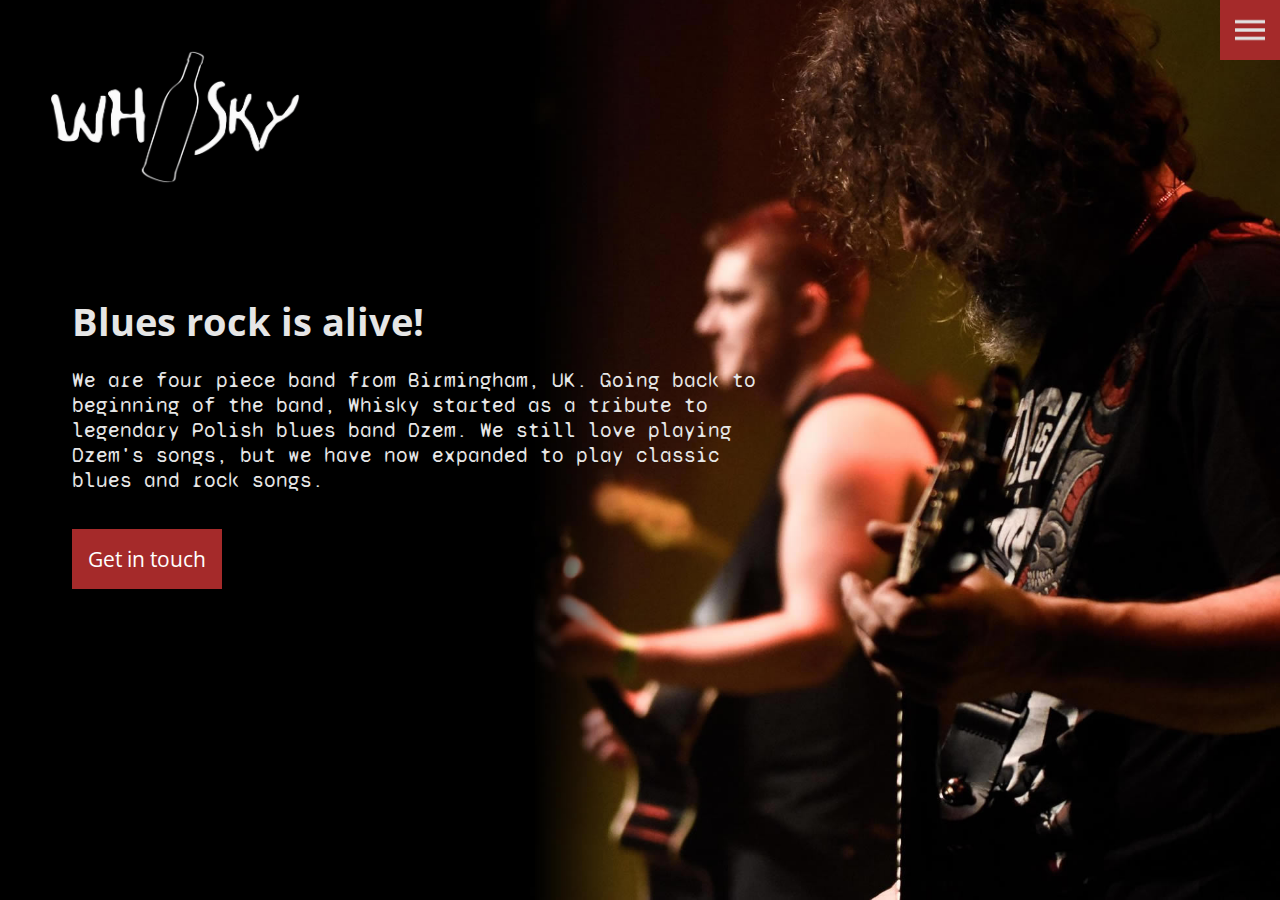
<file: index.html>
<!DOCTYPE html>
<html lang="en">
<head>
    <meta charset="UTF-8">
    <meta http-equiv="X-UA-Compatible" content="IE=edge">
    <meta name="viewport" content="width=device-width, initial-scale=1.0">
    <link rel="stylesheet" href="css/style.css">
    <title>Whisky - Birmingham's blues rock band</title>
</head>
<body>
    <header>
        <div class="logo">
            <img src="images/logo.png" alt="whisky">
        </div>
        <div class="toggle"></div>
        <div class="navigation">
            <ul>
                <li><a href="index.html">Home</a></li>
                <li><a href="music.html">Music</a></li>
                <li><a href="dates.html">Dates</a></li>
                <li><a href="contact.html">Contact</a></li>
            </ul>
            <div class="social-bar">
                <ul>
                    <li><a href="#facebook" target="_blank">
                        <img src="images/facebook.png" alt="facebook">
                    </a></li>
                    <li><a href="#youtube" target="_blank">
                        <img src="images/youtube.png" alt="youtube">
                    </a></li>
                    <li><a href="#instagram" target="_blank">
                        <img src="images/instagram.png" alt="instagram">
                    </a></li>
                </ul>
                <a href="mailto:mrocznys@gmail.com" class="email-icon">
                    <img src="images/email.png" alt="email">
                </a>
            </div>
        </div>
    </header>
    <section class="home">
        <img src="images/home-img.jpg" class="home-img" alt="">

        <div class="home-content">
            <h1>Blues rock is alive!</h1>
            <p>We are four piece band from Birmingham, UK. Going back to beginning of the band, Whisky started as a tribute to legendary Polish blues band Dzem. We still love playing Dzem's songs, but we have now expanded to play classic blues and rock songs.</p>
            <a href="contact.html" class="btn">Get in touch</a>
        </div>
    </section>
    <script src="js/script.js"></script>
</body>
</html>
</file>
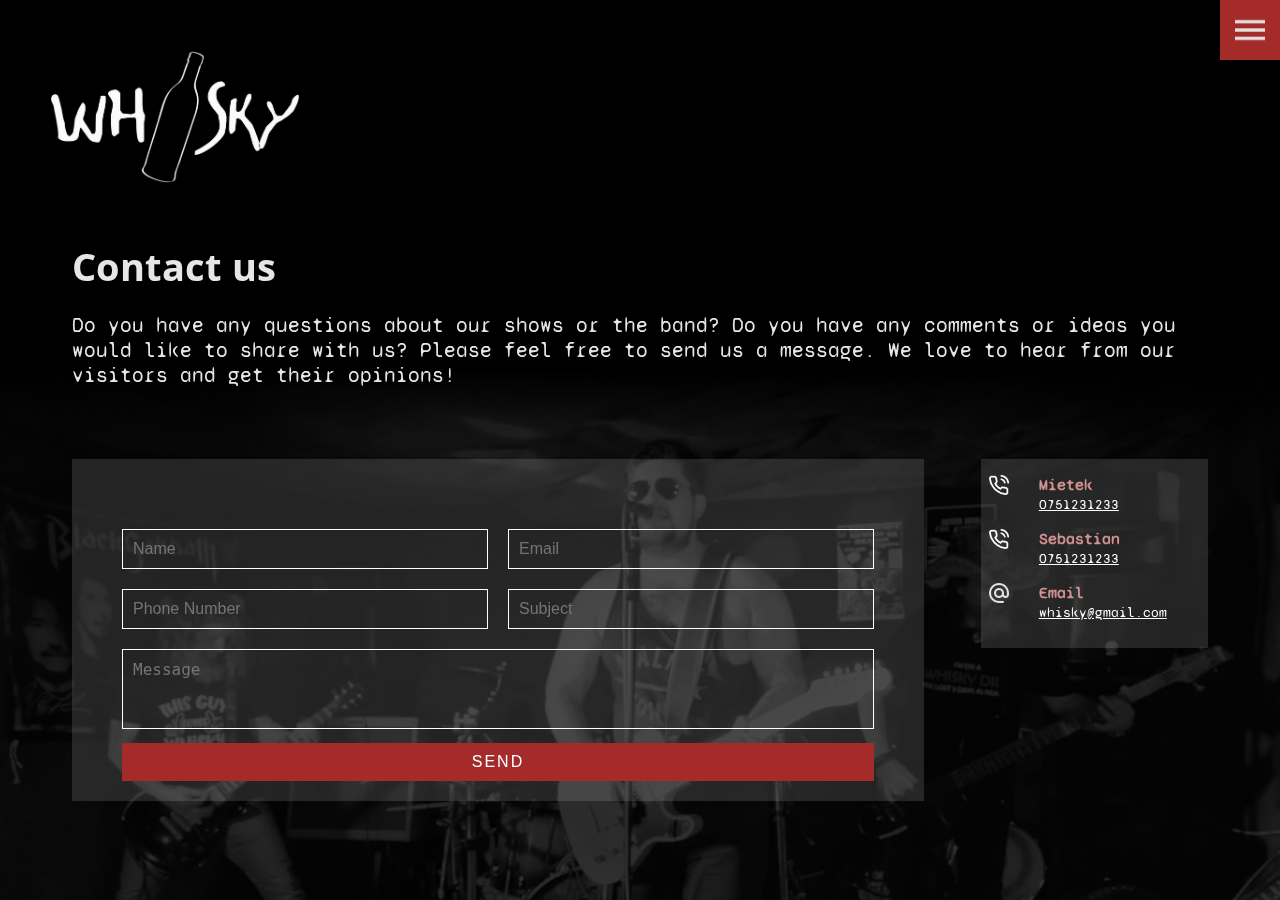
<file: contact.html>
<!DOCTYPE html>
<html lang="en">
<head>
    <meta charset="UTF-8">
    <meta http-equiv="X-UA-Compatible" content="IE=edge">
    <meta name="viewport" content="width=device-width, initial-scale=1.0">
    <link rel="stylesheet" href="css/style.css">
    <title>Whisky - Birmingham's blues rock band</title>
</head>
<body>
    <header>
        <div class="logo">
            <img src="images/logo.png" alt="whisky">
        </div>
        <div class="toggle"></div>
        <div class="navigation">
            <ul>
                <li><a href="index.html">Home</a></li>
                <li><a href="music.html">Music</a></li>
                <li><a href="dates.html">Dates</a></li>
                <li><a href="contact.html">Contact</a></li>
            </ul>
            <div class="social-bar">
                <ul>
                    <li><a href="#facebook" target="_blank">
                        <img src="images/facebook.png" alt="facebook">
                    </a></li>
                    <li><a href="#youtube" target="_blank">
                        <img src="images/youtube.png" alt="youtube">
                    </a></li>
                    <li><a href="#instagram" target="_blank">
                        <img src="images/instagram.png" alt="instagram">
                    </a></li>
                </ul>
                <a href="mailto:mrocznys@gmail.com" class="email-icon">
                    <img src="images/email.png" alt="email">
                </a>
            </div>
        </div>
    </header>
    <section>
        <img src="images/contact-img.jpg" class="contact-img" alt="">

       <div class="title">
           <h1>Contact us</h1>
           <p>
            Do you have any questions about our shows or the band? Do you have any comments or ideas you would like to share with us? Please feel free to send us a message. We love to hear from our visitors and get their opinions!
           </p>

       </div>

       <div class="contact">
           <div class="contact-form">
               <form action="">
                   <div class="row">
                       <div class="input50">
                           <input type="text" name="name" placeholder="Name" id="">
                       </div>
                       <div class="input50">
                        <input type="text" name="email" placeholder="Email" id="">
                        </div>
                    </div>
                    <div class="row">
                        <div class="input50">
                            <input type="text" name="phone" placeholder="Phone Number" id="">
                        </div>
                        <div class="input50">
                            <input type="text" name="subject" placeholder="Subject" id="">
                        </div>
                    </div>
                    <div class="row">
                        <div class="input100">
                            <textarea placeholder="Message"></textarea>
                        </div>
                   </div>
                   <div class="row">
                       <div class="input100">
                           <input type="submit" value="Send">
                       </div>
                   </div>
               </form>
           </div>
           <div class="contact-info">
               <div class="info-box">
                   <img src="images/call.png" class="contact-icon" alt="phone">
                   <div class="details">
                       <h4>Mietek</h4>
                       <a href="tel:+44751231233">0751231233</a>
                   </div>
               </div>
               <div class="info-box">
                <img src="images/call.png" class="contact-icon" alt="phone">
                <div class="details">
                    <h4>Sebastian</h4>
                    <a href="tel:+44751231233">0751231233</a>
                </div>
            </div>
            <div class="info-box">
                <img src="images/email.png" class="contact-icon" alt="email">
                <div class="details">
                    <h4>Email</h4>
                    <a href="mailto:whisky@gmail.com">whisky@gmail.com</a>
                </div>
            </div>
           </div>
       </div>
    </section>
    <script src="js/script.js"></script>
</body>
</html>
</file>
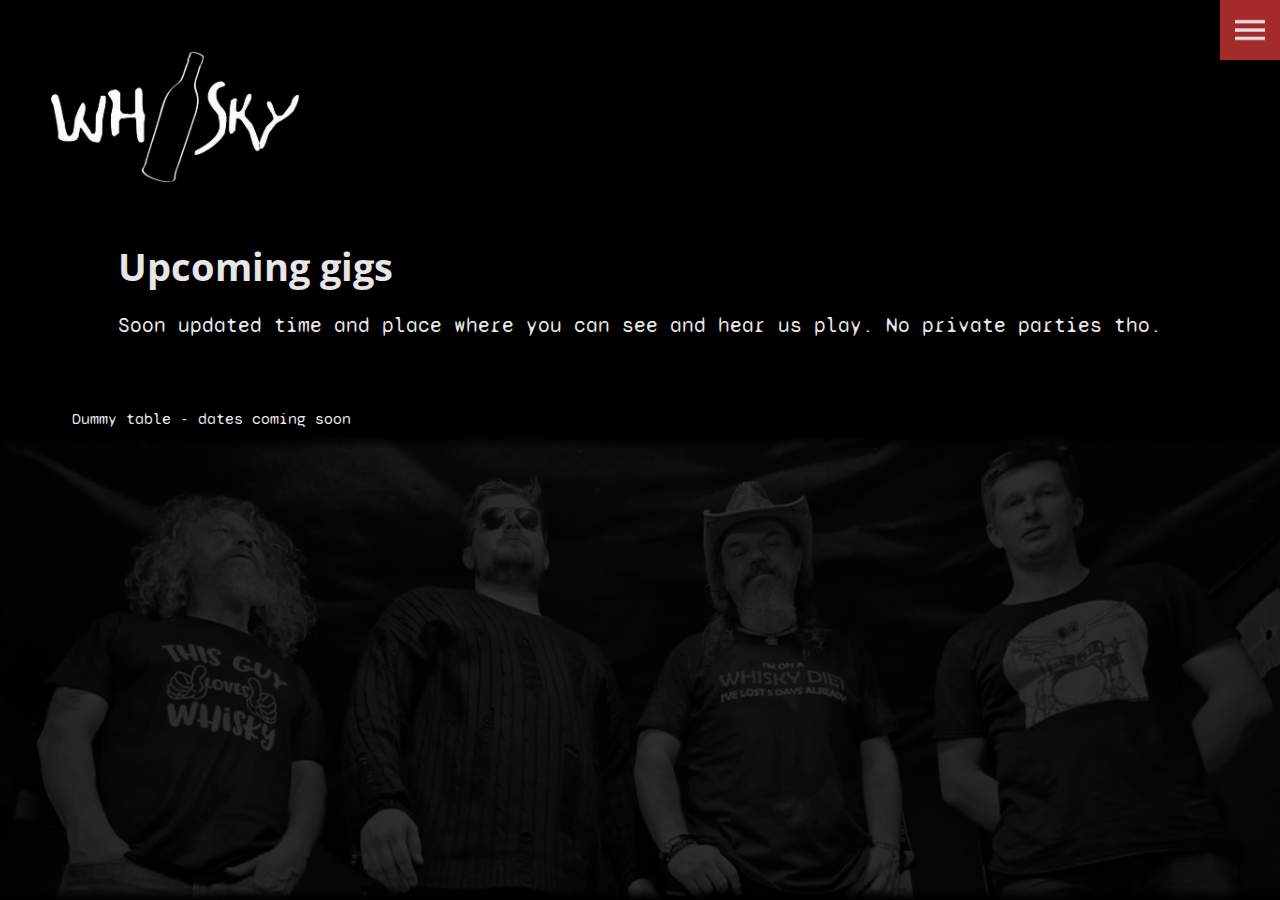
<file: dates.html>
<!DOCTYPE html>
<html lang="en">
<head>
    <meta charset="UTF-8">
    <meta http-equiv="X-UA-Compatible" content="IE=edge">
    <meta name="viewport" content="width=device-width, initial-scale=1.0">
    <link rel="stylesheet" href="css/style.css">
    <title>Whisky - Birmingham's blues rock band</title>
</head>
<body>
    <header>
        <div class="logo">
            <img src="images/logo.png" alt="whisky">
        </div>
        <div class="toggle"></div>
        <div class="navigation">
            <ul>
                <li><a href="index.html">Home</a></li>
                <li><a href="music.html">Music</a></li>
                <li><a href="dates.html">Dates</a></li>
                <li><a href="contact.html">Contact</a></li>
            </ul>
            <div class="social-bar">
                <ul>
                    <li><a href="#facebook" target="_blank">
                        <img src="images/facebook.png" alt="facebook">
                    </a></li>
                    <li><a href="#youtube" target="_blank">
                        <img src="images/youtube.png" alt="youtube">
                    </a></li>
                    <li><a href="#instagram" target="_blank">
                        <img src="images/instagram.png" alt="instagram">
                    </a></li>
                </ul>
                <a href="mailto:mrocznys@gmail.com" class="email-icon">
                    <img src="images/email.png" alt="email">
                </a>
            </div>
        </div>
    </header>
    <section>
        <img src="images/dates-img.jpg" class="contact-img" alt="">

       <div class="title">
           <h1>Upcoming gigs</h1>
           <p>
               Soon updated time and place where you can see and hear us play. No private parties tho.
           </p>

       </div>

       <div class="contact">
           Dummy table - dates coming soon
       </div>
    </section>
    <script src="js/script.js"></script>
</body>
</html>
</file>
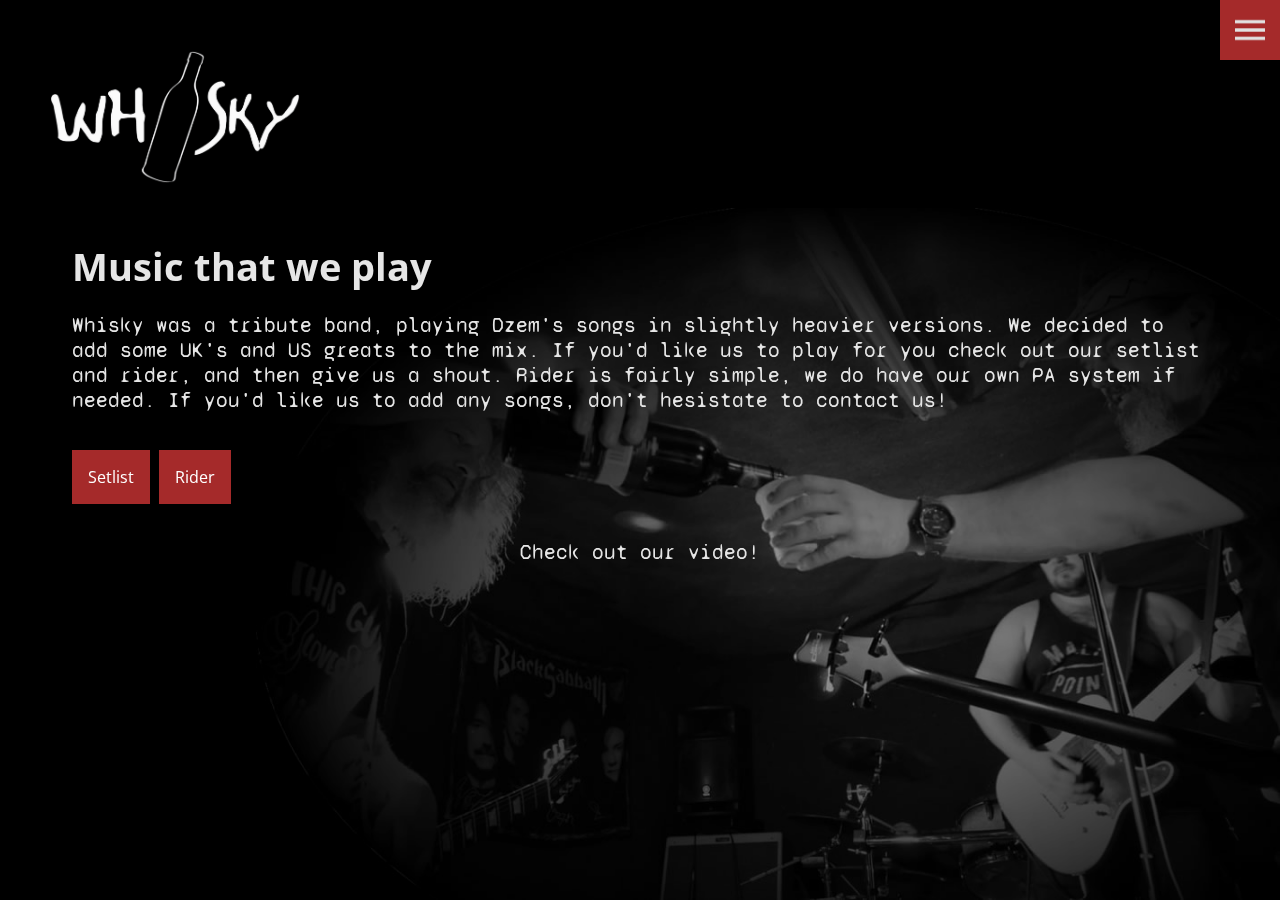
<file: music.html>
<!DOCTYPE html>
<html lang="en">
<head>
    <meta charset="UTF-8">
    <meta http-equiv="X-UA-Compatible" content="IE=edge">
    <meta name="viewport" content="width=device-width, initial-scale=1.0">
    <link rel="stylesheet" href="css/style.css">
    <title>Whisky - Birmingham's blues rock band</title>
</head>
<body>
    <header>
        <div class="logo">
            <img src="images/logo.png" alt="whisky">
        </div>
        <div class="toggle"></div>
        <div class="navigation">
            <ul>
                <li><a href="index.html">Home</a></li>
                <li><a href="music.html">Music</a></li>
                <li><a href="dates.html">Dates</a></li>
                <li><a href="contact.html">Contact</a></li>
            </ul>
            <div class="social-bar">
                <ul>
                    <li><a href="#facebook" target="_blank">
                        <img src="images/facebook.png" alt="facebook">
                    </a></li>
                    <li><a href="#youtube" target="_blank">
                        <img src="images/youtube.png" alt="youtube">
                    </a></li>
                    <li><a href="#instagram" target="_blank">
                        <img src="images/instagram.png" alt="instagram">
                    </a></li>
                </ul>
                <a href="mailto:mrocznys@gmail.com" class="email-icon">
                    <img src="images/email.png" alt="email">
                </a>
            </div>
        </div>
    </header>
    <section>
        <img src="images/music-img.jpg" class="music-img" alt="">
        <div class="title">
            <h1>Music that we play</h1>
            <p>
                Whisky was a tribute band, playing Dzem's songs in slightly heavier versions. We decided to add some UK's and US greats to the mix. If you'd like us to play for you check out our setlist and rider, and then give us a shout. Rider is fairly simple, we do have our own PA system if needed. If you'd like us to add any songs, don't hesistate to contact us!
            </p>
            <a href="contact.html" class="btn">Setlist</a>
            <a href="contact.html" class="btn">Rider</a>
        </div>
        <div class="home-content">
            <p>Check out our video!</p>
        </div>

    </section>
    <script src="js/script.js"></script>
</body>
</html>
</file>
<file: css/style.css>
@import url('https://fonts.googleapis.com/css2?family=Poppins:wght@700 &family=Syne+Mono&display=swap');
@import url('https://fonts.googleapis.com/css2?family=Open+Sans:wght@600&display=swap');

/* Base styles */
* {
    box-sizing: border-box;
    margin: 0;
    padding: 0;
}

html,
body {
    font-family: 'Syne Mono', monospace;
    color: rgb(230, 230, 230);
    background-color: black;
}

h1 {
    font-size: 2.4rem;
    font-family: 'Open Sans', sans-serif;
}

p {
    font-size: 1.3rem;
    margin: 1em 0;
}

section {
    display: flex;
    flex-direction: column;
    align-items: center;
    padding: 2em;
    margin: 13rem auto 0;
    max-width: 1200px;
    z-index: 10;
    background: transparent;
}

section.home {
    flex-direction: row;
    height: 100vh;
    margin-top: 0;
}

.btn {
    display: inline-block;
    background-color: brown;
    color: white;
    text-decoration: none;
    padding: 1rem;
    margin: 1rem 0;
    border: 0;
    font-family: 'Open Sans', sans-serif;
    transition: background-color 0.2s ease;
}

.btn:hover {
    background-color: tomato;
    transition: background-color 0.2s ease;
}

.logo {
    position: absolute;
    top: 50px;
    left: 50px;
    z-index: 10;
}

.logo img {
    width: 250px;
}

/* Toggle */
.toggle {
    position: fixed;
    top: 0;
    right: 0;
    width: 60px;
    height: 60px;
    background: brown url('../images/menu.png');
    background-size: 30px;
    background-position: center;
    background-repeat: no-repeat;
    z-index: 10;
    cursor: pointer;
}

.toggle.active {
    background: brown url('../images/cross.png');
    background-size: 30px;
    background-position: center;
    background-repeat: no-repeat;
}

/* Navigation */
.navigation {
    position: fixed;
    top: 0;
    left: 100%;
    width: 100%;
    height: 100%;
    background-color: black;
    z-index: 9;
    display: flex;
    justify-content: center;
    align-items: center;
    font-family: 'Open Sans', sans-serif;
    transition: left 0.2s ease;
}

.navigation.active {
    left: 0;
    transition: left 0.2s ease;
}

.navigation ul {
    position: relative;
}

.navigation ul li {
    position: relative;
    list-style: none;
    text-align: center;
    margin: 2em 0;
}

.navigation ul li a {
    font-size: 2rem;
    color: white;
    text-decoration: none;
    transition: color 0.2s ease;
}

.navigation ul li a:hover {
    color: brown;
    transition: color 0.2s ease;
}

.navigation .social-bar {
    position: absolute;
    top: 0;
    left: 0;
    width: 60px;
    height: 100%;
    display: flex;
    flex-direction: column;
    justify-content: center;
    align-items: center;
}

.navigation .social-bar a {
    display: inline-block;
    transform: scale(0.3);
}


.navigation .email-icon img {
    transform: scale(0.5);
}

/* Home page */
.home-content {
    position: relative;
    z-index: 5;
    max-width: 700px;
    font-size: 1.3rem;
}

.home-img {
    position: absolute;
    bottom: 0;
    right: 0;
    height: 110%;
    opacity: 1;
}

.title {
    position: relative;
    z-index: 5;
}

/* Music */
.music-img {
    position: fixed;
    bottom: 0;
    right: 0;
    width: 80%;
    opacity: 0.6;
}
/* Contact */
.contact {
    position: relative;
    width: 100%;
    margin-top: 50px;
    display: flex;
    justify-content: space-between;
    align-items: flex-start;
    z-index: 5;
}

.contact-form {
    position: relative;
    background-color: rgba(255, 255, 255, 0.13);
    width: 75%;
    padding: 60px 40px 20px;
}

.contact-form form {
    width: 100%;
}

.contact-form .row {
    width: 100%;
    display: flex;
}

.contact-form .input50 {
    width: 50%;
    margin: 0 10px;
}

.contact-form .input100 {
    width: 100%;
    margin: 0 10px;
}

.contact-form .row input,
.contact-form .row textarea {
    position: relative;
    border: 1px solid #fff;
    color: #fff;
    background: transparent;
    width: 100%;
    padding: 10px;
    outline: none;
    font-size: 1rem;
    margin: 10px 0;
    resize: none;
}

.contact-form .row input[type='submit'] {
    background-color: brown;
    margin: 0;
    text-transform: uppercase;
    letter-spacing: 2px;
    border: 0;
    cursor: pointer;
}

.contact-form .row textarea {
    height: 5rem;
}

.contact-info {
    width: 20%;
    background-color: rgba(255, 255, 255, 0.13);
    padding: 1rem 0.5rem 0.7rem;
}

.contact-info .info-box {
    display: flex;
    align-items: flex-start;
    margin-bottom: 1rem;
}

.contact-info .info-box .contact-icon {
    width: 20px;
    margin-right: 30px;
}

.contact-info .info-box .details h4 {
    color: rgb(207, 144, 144);
}

.contact-info .info-box .details p,
.contact-info .info-box .details a {
    color: white;
    font-size: 0.9rem;
}

.contact-img {
    position: fixed;
    bottom: 0;
    right: 0;
    width: 100%;
    opacity: 0.2;
    z-index: 0
}

/* Media querys */

@media(max-width: 1200px) {

    .home-img {
        opacity: 0.5;
    }

    .contact {
        flex-direction: column;
    }

    .contact-form {
        width: 100%;
        padding: 1rem;
    }

    .contact-form .row {
        flex-direction: column;
    }

    .contact-form .row .input50,
    .contact-form .row .input100 {
        width: 100%;
    }

    .contact-info {
        width: 100%;
        margin-top: 2rem;
    }
}

@media(max-width: 400px) {
    *,
    body {
        font-size: 0.8rem;
    }

    .logo {
        top: 0;
        left: 10px;
    }
}
</file>
